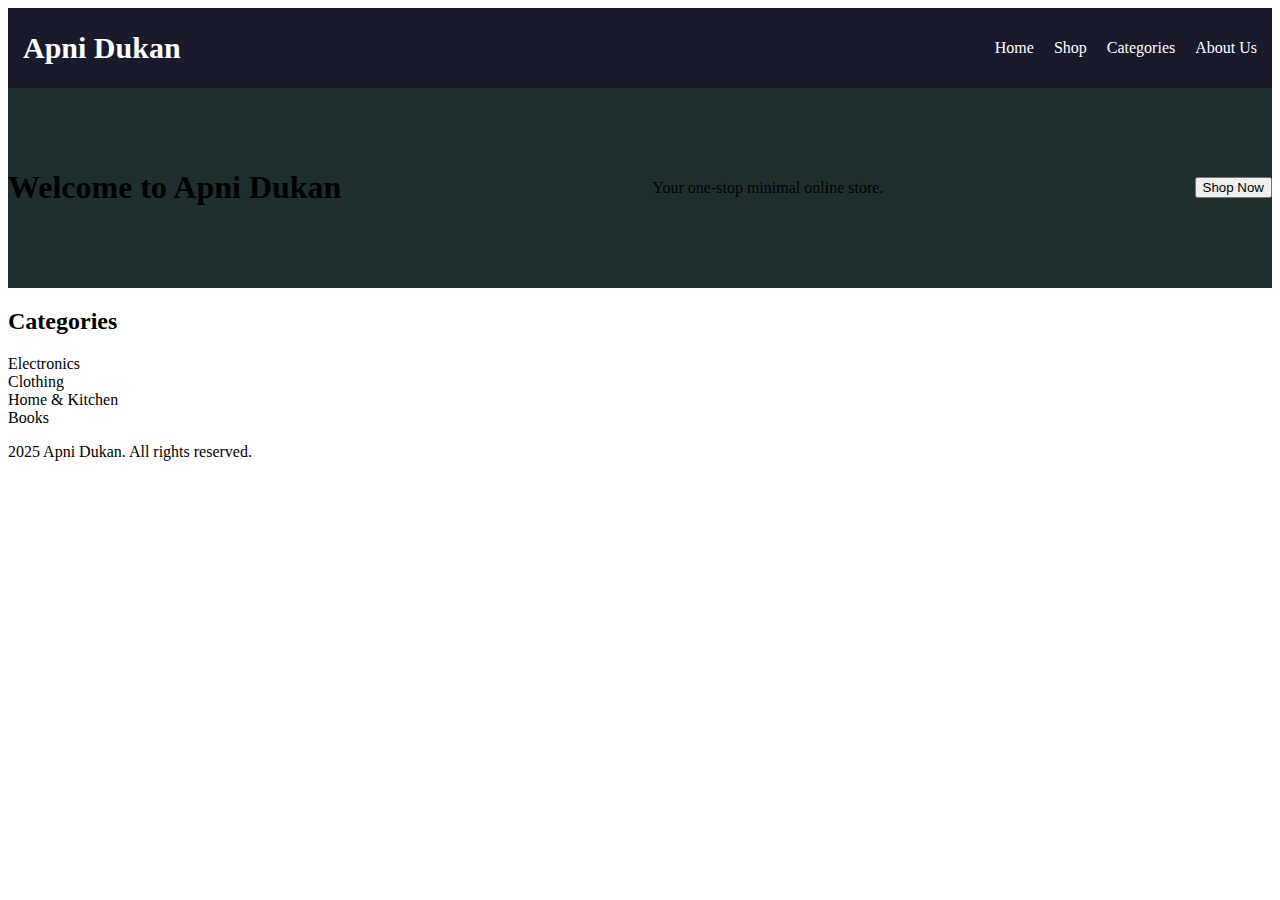
<file: index.html>
<!DOCTYPE html>
<html lang="en">
<head>
    <meta charset="UTF-8">
    <meta name="viewport" content="width=device-width, initial-scale=1.0">
    <title>Apni Dukan</title>
    <link rel="stylesheet" href="style.css">
    <link rel="stylesheet" href="responsive.css">
</head>
<body>

    <!-- Navbar -->
    <nav class="navbar">
        <div class="logo">Apni Dukan</div>
        <input type="checkbox" id="menu-toggle">
        <label for="menu-toggle" class="hamburger">&#9776;</label>
        <ul class="nav-links">
            <li><a href="#">Home</a></li>
            <li><a href="#">Shop</a></li>
            <li><a href="#">Categories</a></li>
            <li><a href="about.html">About Us</a></li>
        </ul>
    </nav>

    <!-- Hero Section -->
    <section class="hero-section">
        <div class="hero-container">
            <h1>Welcome to Apni Dukan</h1>
            <p>Your one-stop minimal online store.</p>
            <button>Shop Now</button>
        </div>
    </section>

    <!-- Categories Section -->
    <section class="categories">
        <h2>Categories</h2>
        <div class="category-cards">
            <div class="card">Electronics</div>
            <div class="card">Clothing</div>
            <div class="card">Home & Kitchen</div>
            <div class="card">Books</div>
        </div>
    </section>

    <!-- Footer -->
    <footer>
        <p> 2025 Apni Dukan. All rights reserved.</p>
    </footer>

</body>
</html>
</file>
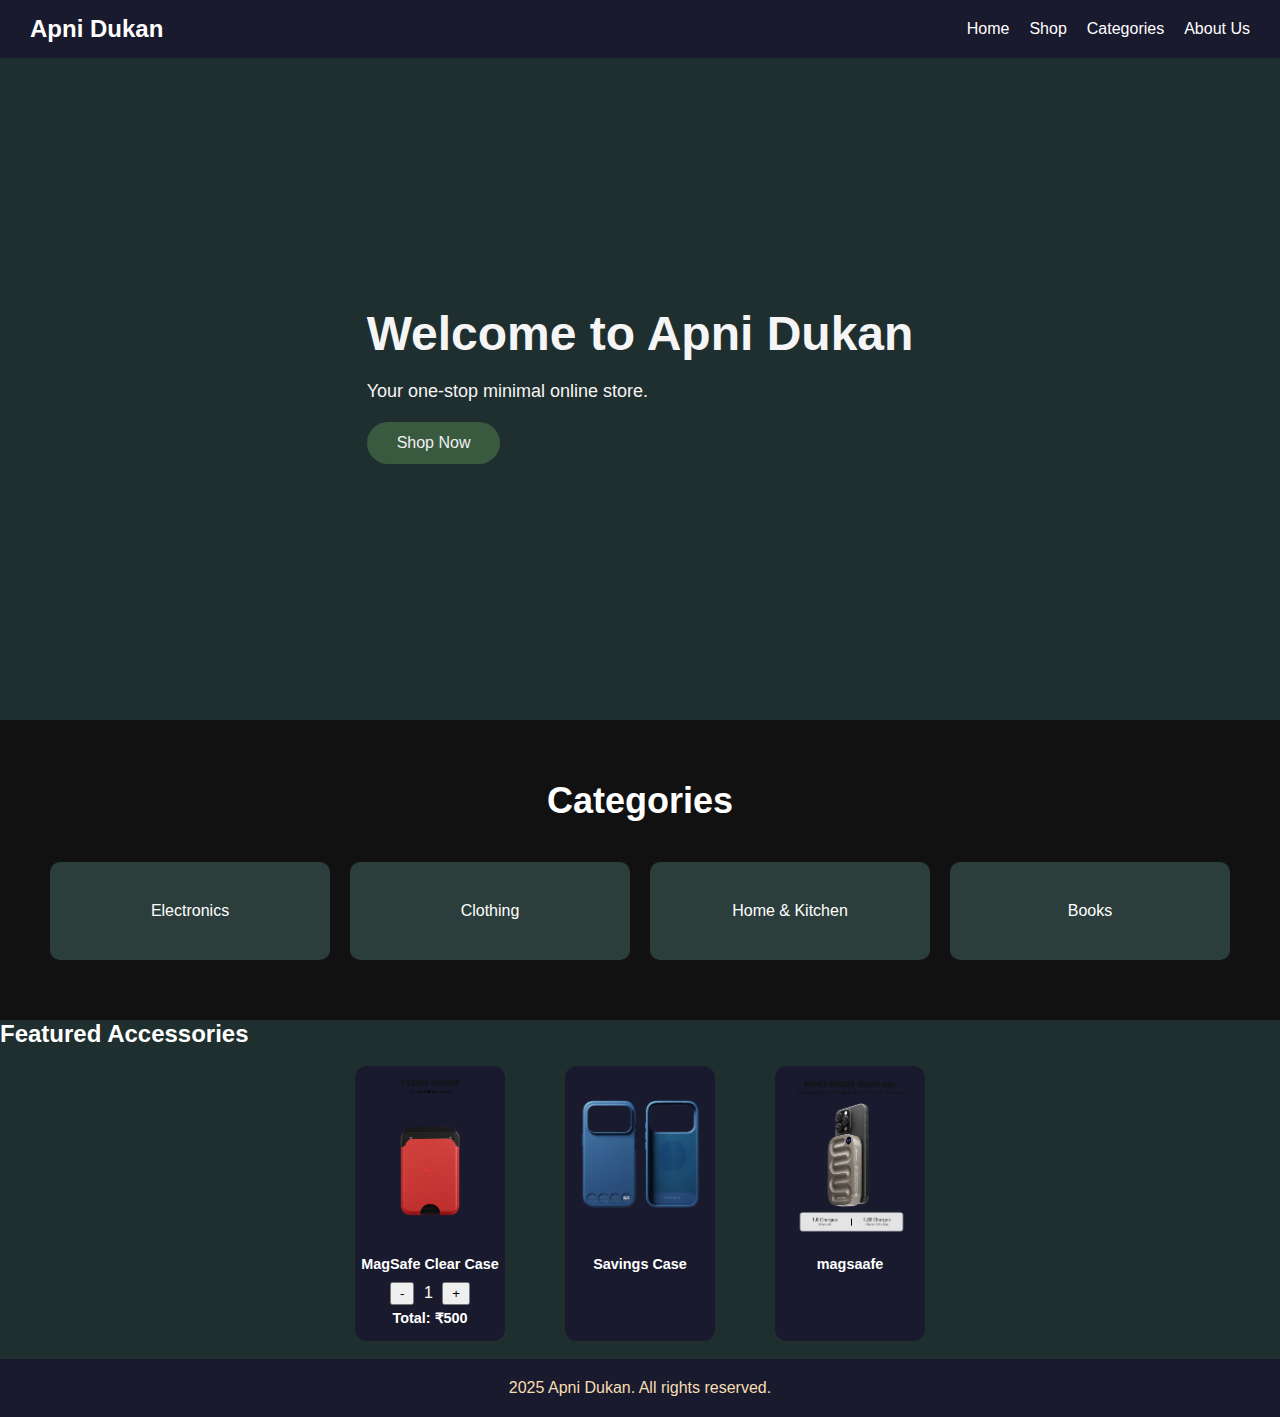
<file: pages/index.html>
<!DOCTYPE html>
<html lang="en">
<head>
    <meta charset="UTF-8">
    <meta name="viewport" content="width=device-width, initial-scale=1.0">
    <title>Apni Dukan - Home</title>
    <link rel="stylesheet" href="./style files/style.css">
    <link rel="stylesheet" href="./style files/responsive.css">
</head>
<body>

    <nav class="navbar">
        <div class="logo">Apni Dukan</div>
        <input type="checkbox" id="menu-toggle">
        <label for="menu-toggle" class="hamburger">&#9776;</label>
        <ul class="nav-links">
            <li><a href="index.html">Home</a></li>
            <li><a href="shop.html">Shop</a></li> 
            <li><a href="#cate">Categories</a></li>
            <li><a href="about.html">About Us</a></li>
        </ul>
    </nav>

    <section class="hero-section">
        <div class="hero-container">
            <h1>Welcome to Apni Dukan</h1>
            <p>Your one-stop minimal online store.</p>
            <button>Shop Now</button>
        </div>
    </section>

    <section class="categories" id="cate">
        <h2>Categories</h2>
        <div class="category-cards">
            <div class="card" id="magic-box">Electronics</div>
            <div class="card" >Clothing</div>
            <div class="card" >Home & Kitchen</div>
            <div class="card" >Books</div>
        </div>
    </section>

  <section class="featured-items">
        <h2>Featured Accessories</h2>
        <div class="item-cards">
          
          <div class="item-card" style="padding-bottom: 15px;">
            <img src="photos/Crimson-Grey-Leather-MagSafe-Card-Wallet-2n.avif" alt="Clear MagSafe iPhone ">
            <p>MagSafe Clear Case</p>
            
            <div style="margin-top: 10px; color: white; text-align: center;">
                <button id="minus" style="padding: 2px 8px; cursor: pointer;">-</button>
                <span id="qty" style="margin: 0 5px;">1</span>
                <button id="plus" style="padding: 2px 8px; cursor: pointer;">+</button>
                <p style="margin-top: 5px;">Total: ₹<span id="total">500</span></p>
            </div>
          </div>

          <div class="item-card">
            <img src="photos/Indigo-Stack-Phone-Case-iPhone-17-Pro-Mmax-2n.avif" alt="Cravings Before Savings Case">
            <p>Savings Case</p>
          </div>

          <div class="item-card">
            <img src="photos/Titanium-DailyObjects-Loop-MagSafe-Qi2-Battery-Pack-10000-2.avif" alt="Silicone sleeve">
            <p>magsaafe</p>
          </div>

        </div>
    </section>

    <footer>
        <p> 2025 Apni Dukan. All rights reserved.</p>
    </footer>

    <script src="./JavaScript_files/script.js"></script>

</body>
</html>
</file>
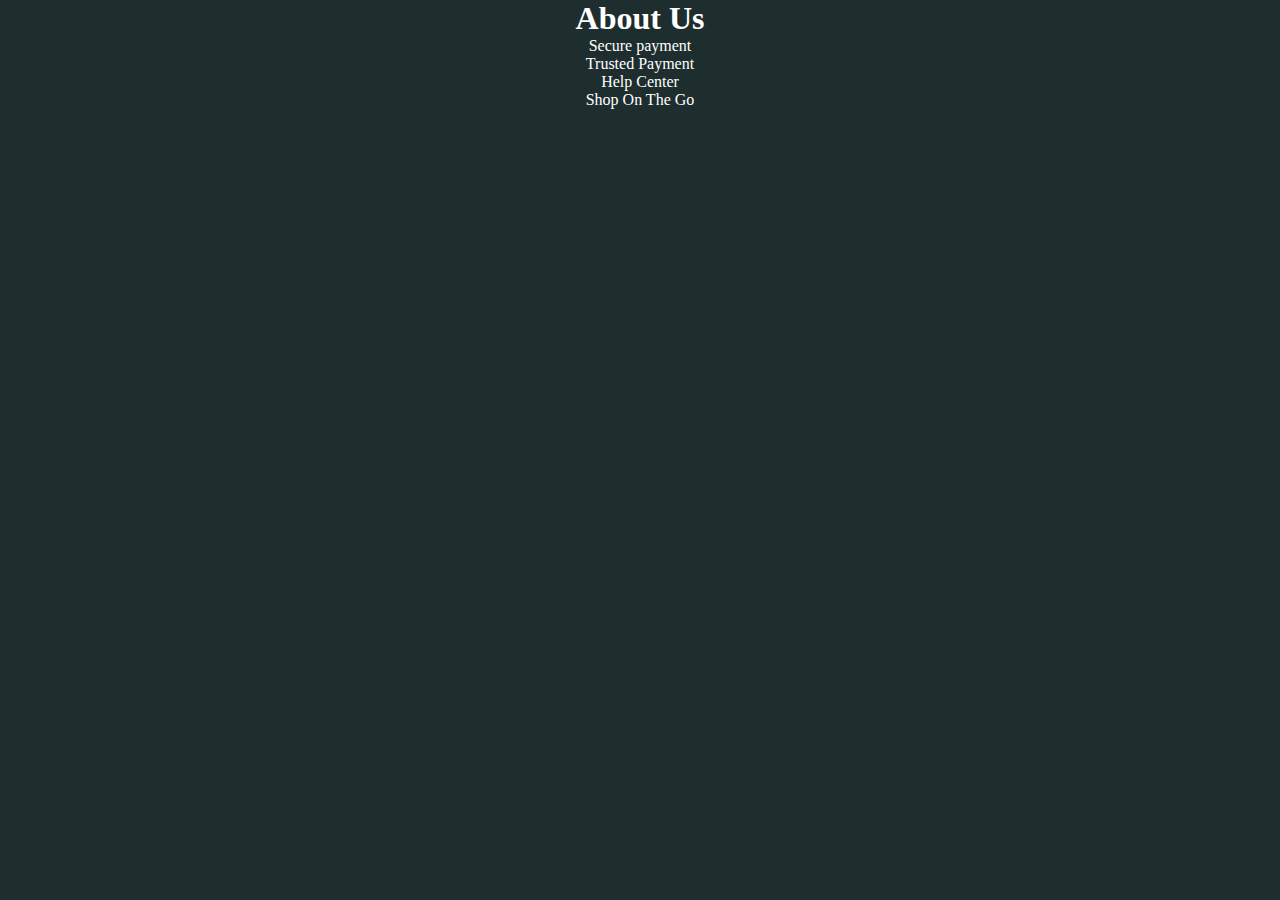
<file: about.html>
<!DOCTYPE html>
<html lang="en">
<head>
    <meta charset="UTF-8">
    <meta name="viewport" content="width=device-width, initial-scale=1.0">
    <title>Document</title>
    <link rel="stylesheet" href="about-style.css">
    <!-- <link rel="stylesheet" href="responsive.css"> -->
</head>
<body>
    <nav class="About-navbar">
        <h1>About Us</h1>
    </nav>
    <section class="section-about">
        <div class="About-card">Secure payment</div>
        <div class="About-card">Trusted Payment</div>
        <div class="About-card">Help Center</div>
        <div class="About-card">Shop On The Go</div>
    </section>
</body>
</html>
</file>
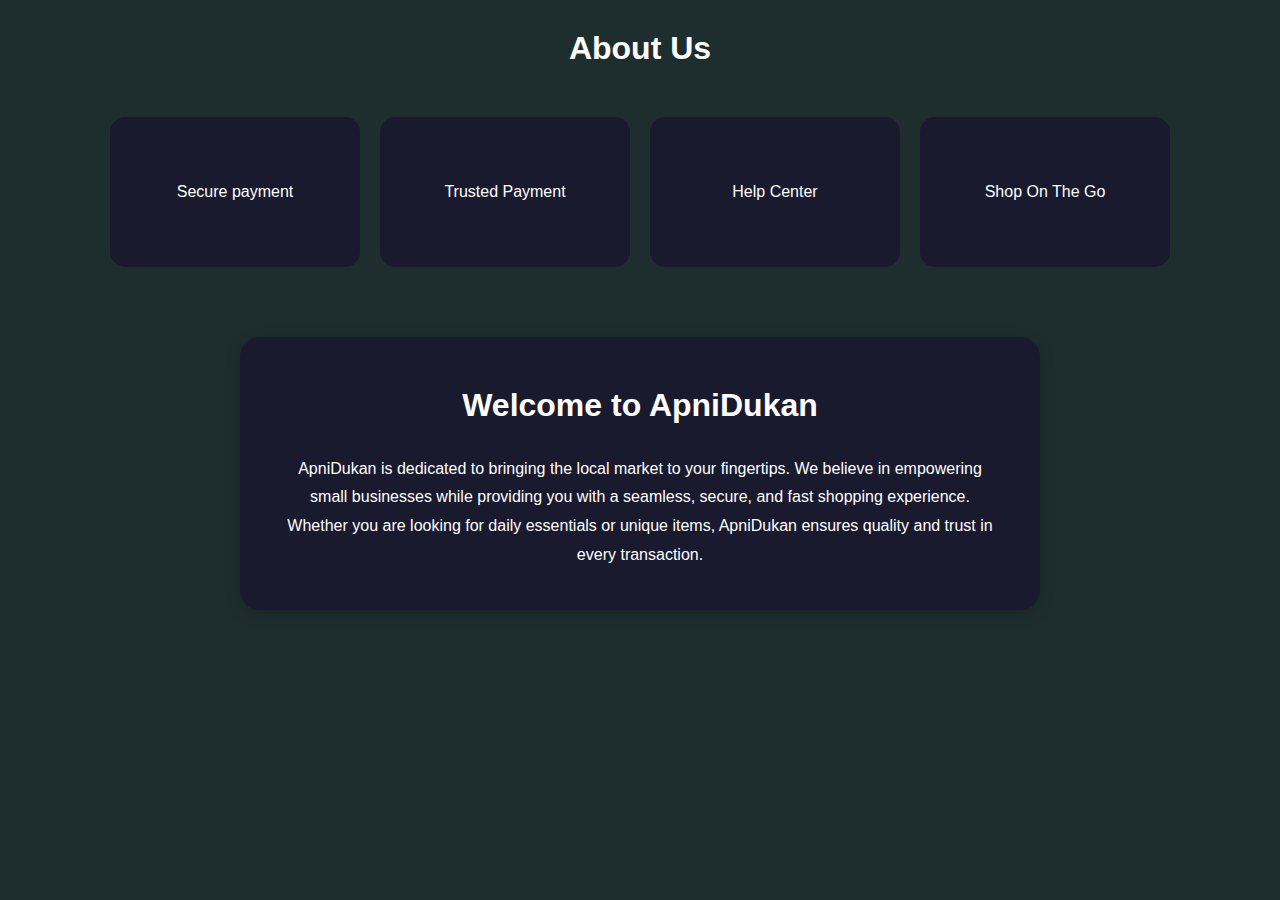
<file: pages/about.html>
<!DOCTYPE html>
<html lang="en">
<head>
    <meta charset="UTF-8">
    <meta name="viewport" content="width=device-width, initial-scale=1.0">
    <title>Document</title>
    <link rel="stylesheet" href="./style files/about-style.css">
    <!-- <link rel="stylesheet" href="responsive.css"> -->
</head>

<body>
    <nav class="About-navbar">
        <h1>About Us</h1>
    </nav>
    <div id="center">
        <section class="section-about">
            <div class="About-card">Secure payment</div>
            <div class="About-card">Trusted Payment</div>
            <div class="About-card">Help Center</div>
            <div class="About-card">Shop On The Go</div>
        </section>

    </div>
    </section>

    <div class="info-box">
        <h2>Welcome to ApniDukan</h2>
        <p>
            ApniDukan is dedicated to bringing the local market to your fingertips. 
            We believe in empowering small businesses while providing you with a seamless, 
            secure, and fast shopping experience. Whether you are looking for daily essentials 
            or unique items, ApniDukan ensures quality and trust in every transaction.
        </p>
    </div>

</body>
</body>
</html>
</file>
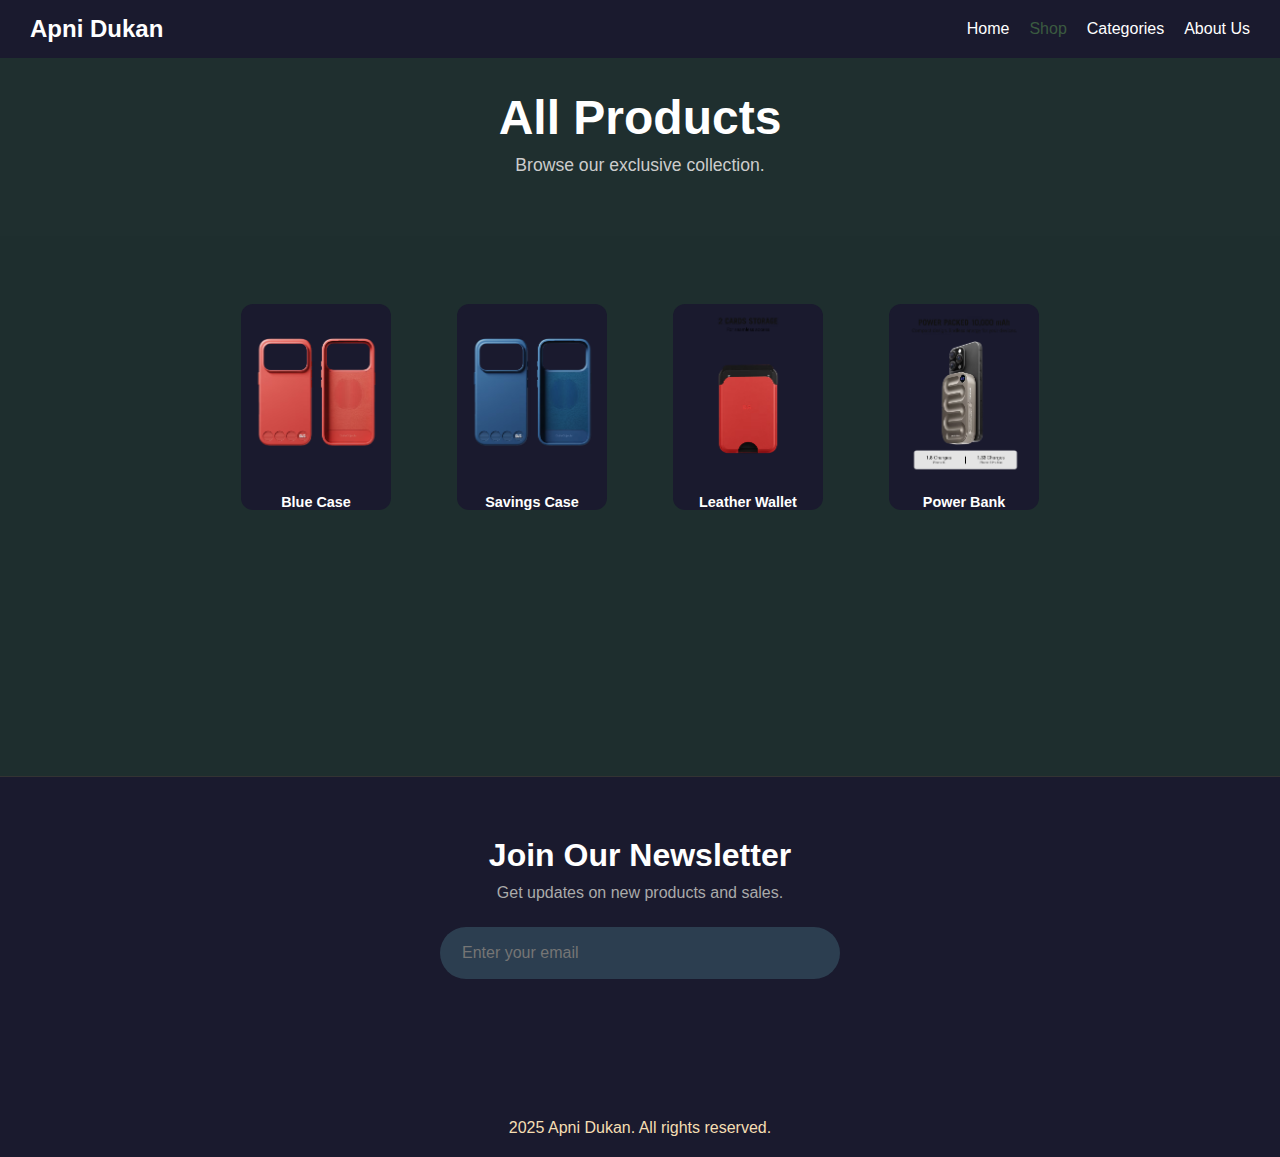
<file: pages/shop.html>
<!DOCTYPE html>
<html lang="en">
<head>
    <meta charset="UTF-8">
    <meta name="viewport" content="width=device-width, initial-scale=1.0">
    <title>Apni Dukan - Shop</title>
    
    <link rel="stylesheet" href="./style files/style.css">
    <link rel="stylesheet" href="./style files/shop-style.css">
    <link rel="stylesheet" href="./style files/responsive.css">
</head>
<body>

    <nav class="navbar">
        <div class="logo">Apni Dukan</div>
        <input type="checkbox" id="menu-toggle">
        <label for="menu-toggle" class="hamburger">&#9776;</label>
        <ul class="nav-links">
            <li><a href="index.html">Home</a></li>
            <li><a href="shop.html" style="color: #3a5a40;">Shop</a></li>
            <li><a href="index.html#cate">Categories</a></li>
            <li><a href="about.html">About Us</a></li>
        </ul>
    </nav>

    <section class="banner">
        <h2>All Products</h2>
        <p>Browse our exclusive collection.</p>
    </section>

    <section class="products">
        <div class="item-cards">
            <div class="item-card">
                <img src="photos/photos.avif" alt="Product">
                <p>Blue Case</p>
            </div>
            <div class="item-card">
                <img src="photos/Indigo-Stack-Phone-Case-iPhone-17-Pro-Mmax-2n.avif" alt="Product">
                <p>Savings Case</p>
            </div>
            <div class="item-card">
                <img src="photos/Crimson-Grey-Leather-MagSafe-Card-Wallet-2n.avif" alt="Product">
                <p>Leather Wallet</p>
            </div>
            <div class="item-card">
                <img src="photos/Titanium-DailyObjects-Loop-MagSafe-Qi2-Battery-Pack-10000-2.avif" alt="Product">
                <p>Power Bank</p>
            </div>
        </div>
    </section>

    <section class="newsletter">
        <h3>Join Our Newsletter</h3>
        <p>Get updates on new products and sales.</p>
        
        <input type="email" id="email-box" placeholder="Enter your email">
        <p id="error-msg" style="color: red;"></p>
    </section>

    <footer>
        <p> 2025 Apni Dukan. All rights reserved.</p>
    </footer>

    <!-- Path matches your screenshot folder structure -->
    <script src="./JavaScript_files/script.js"></script>

</body>
</html>
</file>
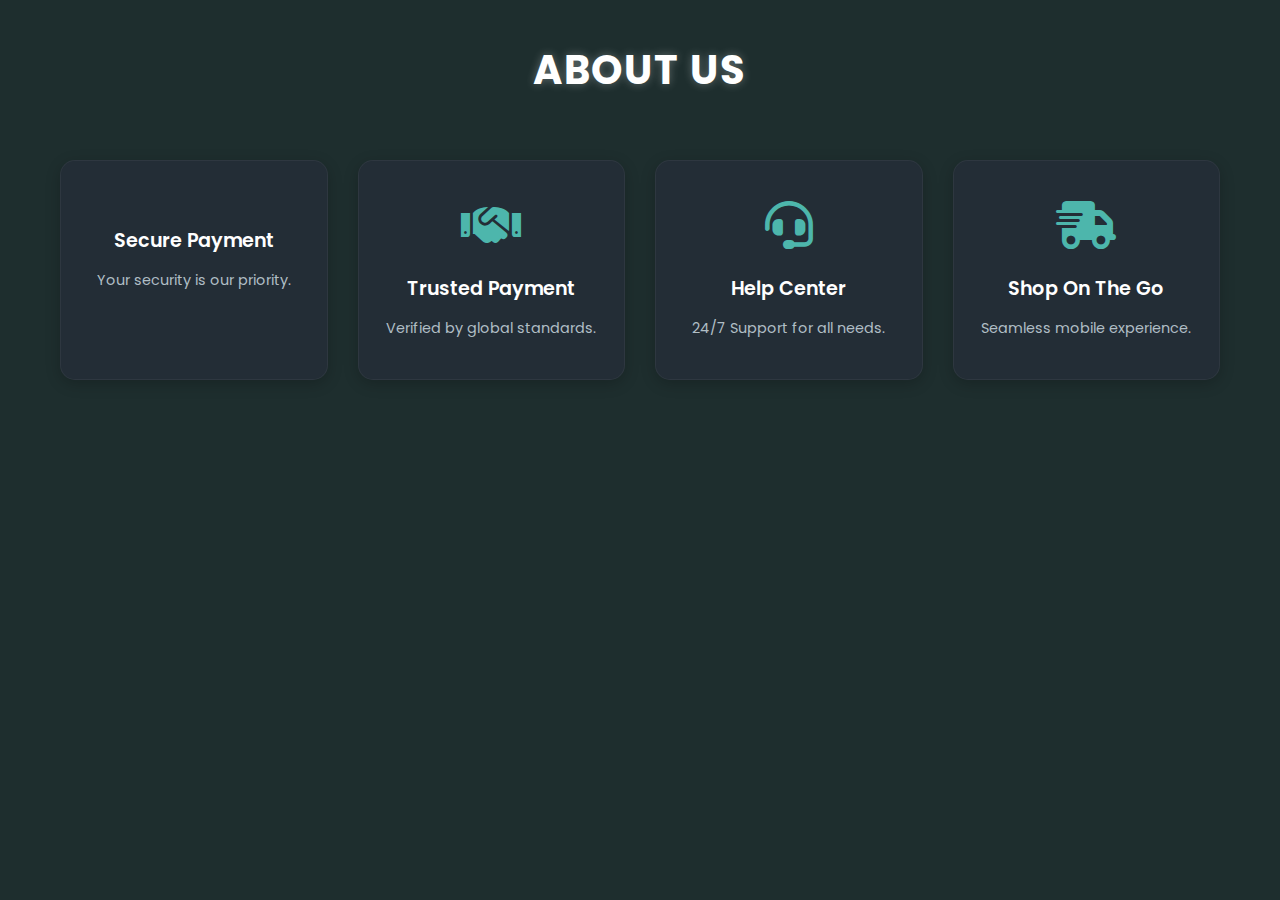
<file: pages/style files/experiment/abouut.html>
<!DOCTYPE html>
<html lang="en">
<head>
    <meta charset="UTF-8">
    <meta name="viewport" content="width=device-width, initial-scale=1.0">
    <title>About Us</title>
    <link href="https://fonts.googleapis.com/css2?family=Poppins:wght@300;400;600&display=swap" rel="stylesheet">
    <link rel="stylesheet" href="https://cdnjs.cloudflare.com/ajax/libs/font-awesome/6.0.0/css/all.min.css">
    <link rel="stylesheet" href="style.css"> </head>
<body>

    <nav class="About-navbar">
        <h1>About Us</h1>
    </nav>

    <div class="section-about">
        <div class="About-card">
            <i class="fa-solid fa-shield-halved"></i>
            <h3>Secure Payment</h3>
            <p>Your security is our priority.</p>
        </div>

        <div class="About-card">
            <i class="fa-solid fa-handshake"></i>
            <h3>Trusted Payment</h3>
            <p>Verified by global standards.</p>
        </div>

        <div class="About-card">
            <i class="fa-solid fa-headset"></i>
            <h3>Help Center</h3>
            <p>24/7 Support for all needs.</p>
        </div>

        <div class="About-card">
            <i class="fa-solid fa-truck-fast"></i>
            <h3>Shop On The Go</h3>
            <p>Seamless mobile experience.</p>
        </div>
    </div>

</body>
</html>
</file>
<file: style.css>
.navbar{
    display: flex;
    justify-content: space-between;
    align-items: center;
    padding: 15px;
    background-color: #1a1a2e;
}
.logo{
    font-size: 30px;
    font-weight: bold;
    color: white;

}
.nav-links{
    list-style-type: none;
    display: flex;
    gap: 20px;
    text-decoration: none;
    color: #f0f0f0;
    font-size: 16px;
    transition: color 0.3s;
}
.nav-links a {
    text-decoration: none;
    color: white;
    font-size: 16px;
    flex-direction: column;

}


.nav-links a:hover{
    color: #3a5a40;
}


#menu-toggle{
    display: none;
}
.hamburger{
    display: none;
    font-size: 25px;
    cursor: pointer;
}
.hero-section{
    padding-top: 60px;
    padding-bottom: 60px;
    background-color: #1e2f2f;
    height: auto;
    align-items: center;
    text-align: center;
    /* width: 100%; */


}
.hero-container{
    display: flex;
    justify-content: space-between;
    align-items: center;
    text-align: center;
    gap: 40px;
}
.hero-image{
    max-width: 100%;
    border-radius: 8px;
}

.hero-text h1{
    color: #f0f0f0;
    font-size: 36px;
    margin-bottom: 15px;

}
.hero-text p{
    color: #dcdcdc;
    font-size: 18px;
    margin-bottom: 20px;
}

#hero-b1 {
    padding: 10px 20px;
    border-radius: 8px;
    background-color: #3a5a40;
    color: #f0f0f0;
    border: none;
    cursor: pointer;
    transition: background-color 0.3s;

}
#hero-b1:hover {
    background-color: #2c3d3c;
}
</file>
<file: responsive.css>
@media screen and (max-width: 760px){
    .nav-links{
        position: absolute;
        top: 60px;
        right: 0;
        background-color: #1a1a2e;
        flex-direction: column;
        width: 200px;
        display: none;
    }

    .nav-links li{
        margin: 15px 0;
        text-align: center;
    }

    #menu-toggle:checked + .hamburger + .nav-links{
        display: flex;
    }

    .hamburger{
        display: block;
    }

    .hero-section{
        flex-direction: column;
        text-align: center;
    }

    .category-cards{
        flex-direction: column;
        gap: 20px;
    }
}
@media screen and (max-width: 768px) {
  .featured-items .item-cards {
    flex-direction: column;
    align-items: center;
  }

  .item-card {
    margin-bottom: 1.5rem;
  }
}
</file>
<file: pages/style files/style.css>
*{
    padding: 0%;
    margin: 0%;
    box-sizing: border-box;
    font-family: Arial, sans-serif;

}
html {
    scroll-behavior: smooth;
}
.navbar{
    display: flex;
    justify-content: space-between;
    align-items: center;
    padding: 15px 30px;
    background-color: #1a1a2e;
    position: fixed;
    width: 100%;
    top: 0;
    z-index: 1000;
}
.logo{
    font-size: 24px;
    font-weight: bold;
    color: white;

}
.nav-links{
    list-style: none;
    display: flex;
    /* gap: 20px; */
}
.nav-links a {
    text-decoration: none;
    color: white;
    font-size: 16px;
    /* flex-direction: column; */
    transition: color 0.3s;

}
.nav-links li{
    margin-left: 20px;
}


.nav-links a:hover{
    color: #3a5a40;
}


#menu-toggle{
    display: none;
}
.hamburger{
    display: none;
    font-size: 28px;
    cursor: pointer;
    color: white;
}
.hero-section{
   display: flex;
   justify-content: space-around;
   align-items: center;
   padding: 100px 50px 50px 50px;
   background-color: #1f2f2f;
   color: #f5f5f5;
   min-height: 80vh;


}
.hero-image{
    max-width: 100%;
    border-radius: 8px;
}

.hero-container h1{
   font-size: 48px;
   margin-bottom: 20px;

}
.hero-container p{
    font-size: 18px;
    margin-bottom: 20px;
}
.hero-container button {
    padding: 12px 30px;
    border-radius: 50px;
    font-size: 16px;
    background-color: #3a5a40;
    color: #f0f0f0;
    border: none;
    cursor: pointer;
    transition: background-color 0.3s;

}
.hero-container button:hover{
    background-color: #2c3d3c;
}
.categories{
    color: white;
    background-color: #111;
    padding: 60px 50px;
    text-align: center;
}
.categories h2{
    margin-bottom: 40px;
    font-size: 36px;
}
.category-cards{
    display: flex;
    justify-content: space-around;
    flex-wrap: wrap;
    gap: 20px;
}
.card{
    background-color: #2c3e3c;
    padding: 40px 20px;
    border-radius: 10px;
    flex: 1 1 200px;
    text-align: center;
    cursor: pointer;
    transition: transform 0.3s;
}
.card:hover{
    /* transform: translateY(-50px); */
    transform: translateY(-15px);
}
footer{
    background-color: #1a1a2e;
    color: wheat;
    text-align: center;
    padding: 20px 0;
}



.featured-items .item-cards {
  display: flex;
  flex-wrap: wrap;
  justify-content: center;
  gap: 1.5rem;
  margin-top: 1rem;
  background-color:#1f2f2f;
  margin: 0;
}
.featured-items>h2{
    background-color:#1f2f2f;
    color: white;
}

.item-card {
  max-width: 150px;
  flex: 1 1 120px;
  background-color: #1a1a2e;
  margin: 18px;
  border-radius: 12px;
  transition: all 0.3s ease-in;
}
.item-card:hover{
    transform: scale(1.1);
}

.item-card img {
  width: 100%;
  border-radius: 8px;

}

.item-card p {
  margin-top: 0.5rem;
  font-size: 0.9rem;
  color: #1a1a2e;
  font-weight: bolder;
  color: white;
  text-align: center;
}
.item-card p:hover{
    text-decoration:underline ;
}
</file>
<file: pages/style files/responsive.css>
@media screen and (max-width: 760px){
    .nav-links{
        position: absolute;
        top: 60px;
        right: 0;
        background-color: #1a1a2e;
        flex-direction: column;
        width: 200px;
        display: none;
    }

    .nav-links li{
        margin: 15px 0;
        text-align: center;
    }

    #menu-toggle:checked + .hamburger + .nav-links{
        display: flex;
    }

    .hamburger{
        display: block;
    }

    .hero-section{
        flex-direction: column;
        text-align: center;
    }

    .category-cards{
        flex-direction: column;
        gap: 20px;
    }
}
@media screen and (max-width: 768px) {
  .featured-items .item-cards {
    flex-direction: column;
    align-items: center;
  }

  .item-card {
    margin-bottom: 1.5rem;
  }
}
</file>
<file: about-style.css>
*{
    margin:0;
    background-color: hsl(180, 21%, 15%);
    color: white;;
}
.About-navbar{
    display: flex;
    justify-content: center;

}
.section-about{
    display: flex;
    flex-direction: column;
    align-items: center;
    justify-content: center;
}
</file>
<file: pages/style files/about-style.css>
*{
    margin:0;
    /* background-color: hsl(180, 21%, 15%); */
    color: white;;
    padding: 0;
    box-sizing: border-box;
}

body {
    background-color: hsl(180, 21%, 15%);
    color: white;
    font-family: sans-serif;
    margin: 0; /* Important: remove default body margin */
}

.About-navbar{
    display: flex;
    justify-content: center;
    padding-bottom: 10px;
    padding: 30px;

}
.section-about{
    display: flex;
    flex-direction: row;
    justify-content: center;
    align-items: center;
    flex-wrap: wrap;
    gap: 20px;
    padding: 20px;
    color: red;
    margin: 0 auto; 


}
.About-card{
     /* flex: 1 1 200px; */
     height: 150px;
     display: flex;
     width: 250px;
     padding: 40px 20px;
     border-radius: 15px;
     text-align: center;
     cursor: pointer;
     background-color: #1a1a2e;
     flex-direction: column;
     justify-content: center;    
     align-items: center;



}
.About-card:hover{
    background-color: #1a1a3e;
    transform: scaleY(1.05);
}
/* #center{
    display: flex;
    align-items: center;
    justify-content: center;
} */



.info-box {
    background-color: #1a1a2e; /* The color you asked for */
    color: #e0e0e0;            /* Light grey text for good contrast */
    
    border-radius: 20px;       /* Rounded corners */
    padding: 40px;             /* Space inside the box */
    
    /* Layout & Spacing */
    margin: 50px auto;         /* 50px gap from top, 'auto' centers it left/right */
    max-width: 800px;          /* Prevents the line length from getting too long to read */
    text-align: center;        /* Centers the text */
    line-height: 1.8;          /* Makes text easier to read */
    
    /* Optional: A subtle shadow to separate it from the background */
    box-shadow: 0 4px 15px rgba(0,0,0,0.2);
}

.info-box h2 {
    color: white;
    margin-bottom: 20px;       /* Space between title and paragraph */
    font-size: 2rem;
}
</file>
<file: pages/style files/shop-style.css>
*{
    margin: 0;
    padding: 0;
}
.banner {
    padding: 60px 20px;
    background-color: #1f2f2f;
    text-align: center;
    color: white;
    margin-top: 30px;
}

.banner h2 {
    font-size: 3rem;
    margin-bottom: 10px;
}

.banner p {
    color: #ccc;
    font-size: 1.1rem;
}

.products {
    padding: 50px 20px;
    min-height: 60vh;
    background-color: hsl(180, 21%, 15%);
}

.products .item-cards {
    display: flex;
    justify-content: center;
    flex-wrap: wrap;
    gap: 30px;
}

.newsletter {
    background-color: #1a1a2e;
    padding: 60px 20px;
    text-align: center;
    color: white;
    border-top: 1px solid #333;
    margin-top: 0;
    display: flex;
    flex-direction: column;
    align-items: center;
    justify-content: center;
}

.newsletter h3 {
    font-size: 2rem;
    margin-bottom: 10px;
    margin-top: 0;
}

.newsletter p {
    color: #aaa;
    margin-bottom: 25px;
}

.newsletter input[type="email"] {
    padding: 15px 20px;
    width: 100%;
    max-width: 400px;
    border-radius: 50px;
    border: 2px solid transparent;
    outline: none;
    font-size: 1rem;
    background-color: #2c3e50;
    color: white;
    transition: 0.3s;
}

/* .newsletter input[type="text"]:focus {
    background-color: #34495e;
    border-color: #3a5a40;
} */
.newsletter input[type="email"]:focus {
    background-color: #34495e;
    border-color: #3a5a40;
}

#error-msg {
    margin-top: 15px;
    height: 20px;
    font-weight: bold;
    font-size: 0.9rem;
    letter-spacing: 1px;
}

@media screen and (max-width: 768px) {
    
    .banner {
        padding: 40px 15px;
    }

    .banner h2 {
        font-size: 2.2rem; 
    }

    .banner p {
        font-size: 2rem;
    }


    .products {
        padding: 30px 10px;
    }


    .newsletter {
        padding: 40px 15px;
    }

    .newsletter input[type="email"] {
        width: 100%; 
        max-width: 100%;
        font-size: 0.9rem;
    }
    
    .newsletter h3 {
        font-size: 1.5rem;
    }
}
</file>
<file: pages/style files/experiment/style.css>
/* 1. IMPORT GOOGLE FONT */
@import url('https://fonts.googleapis.com/css2?family=Poppins:wght@300;400;600&display=swap');

/* 2. PROPER RESET */
* {
    margin: 0;
    padding: 0;
    box-sizing: border-box; /* Ensures padding doesn't break layout */
}

body {
    background-color: hsl(180, 21%, 15%); /* Your original background */
    color: white;
    font-family: 'Poppins', sans-serif; /* Modern Font */
    min-height: 100vh;
}

/* 3. NAVBAR STYLING */
.About-navbar {
    display: flex;
    justify-content: center;
    padding: 40px 0; /* More breathing room */
}

.About-navbar h1 {
    font-size: 2.5rem;
    letter-spacing: 2px;
    text-transform: uppercase;
    /* Optional: Adds a subtle glow to the title */
    text-shadow: 0 0 10px rgba(255, 255, 255, 0.3);
}

/* 4. GRID/SECTION STYLING */
.section-about {
    display: flex;
    justify-content: center; /* Keep cards centered */
    flex-wrap: wrap;
    gap: 30px; /* Increased gap for cleaner look */
    padding: 20px;
    max-width: 1200px; /* Prevents cards from stretching too far on big screens */
    margin: 0 auto; /* Centers the container */
}

/* 5. CARD STYLING */
.About-card {
    background-color: #232d36; /* Slightly lighter than bg for contrast */
    flex: 1 1 250px; /* Cards can grow but have a base width */
    max-width: 300px;
    padding: 40px 20px;
    border-radius: 15px;
    text-align: center;
    cursor: pointer;
    
    /* Flex inside the card to center icons */
    display: flex;
    flex-direction: column;
    align-items: center;
    gap: 15px;
    
    /* Smooth Transition */
    transition: all 0.3s ease;
    box-shadow: 0 4px 15px rgba(0, 0, 0, 0.2); /* Soft shadow */
    border: 1px solid rgba(255, 255, 255, 0.05); /* Subtle border */
}

/* ICON STYLING */
.About-card i {
    font-size: 3rem;
    color: #4db6ac; /* A teal accent color to match your theme */
    margin-bottom: 10px;
}

.About-card h3 {
    font-weight: 600;
    font-size: 1.2rem;
}

.About-card p {
    font-size: 0.9rem;
    color: #b0bec5; /* Slightly grey text for description */
}

/* 6. HOVER EFFECTS */
.About-card:hover {
    background-color: #2c3e50;
    /* TranslateY looks more professional than scaleY for cards */
    transform: translateY(-10px); 
    box-shadow: 0 10px 25px rgba(0, 0, 0, 0.4);
}

.About-card:hover i {
    color: #80cbc4; /* Lighten icon on hover */
}
</file>
